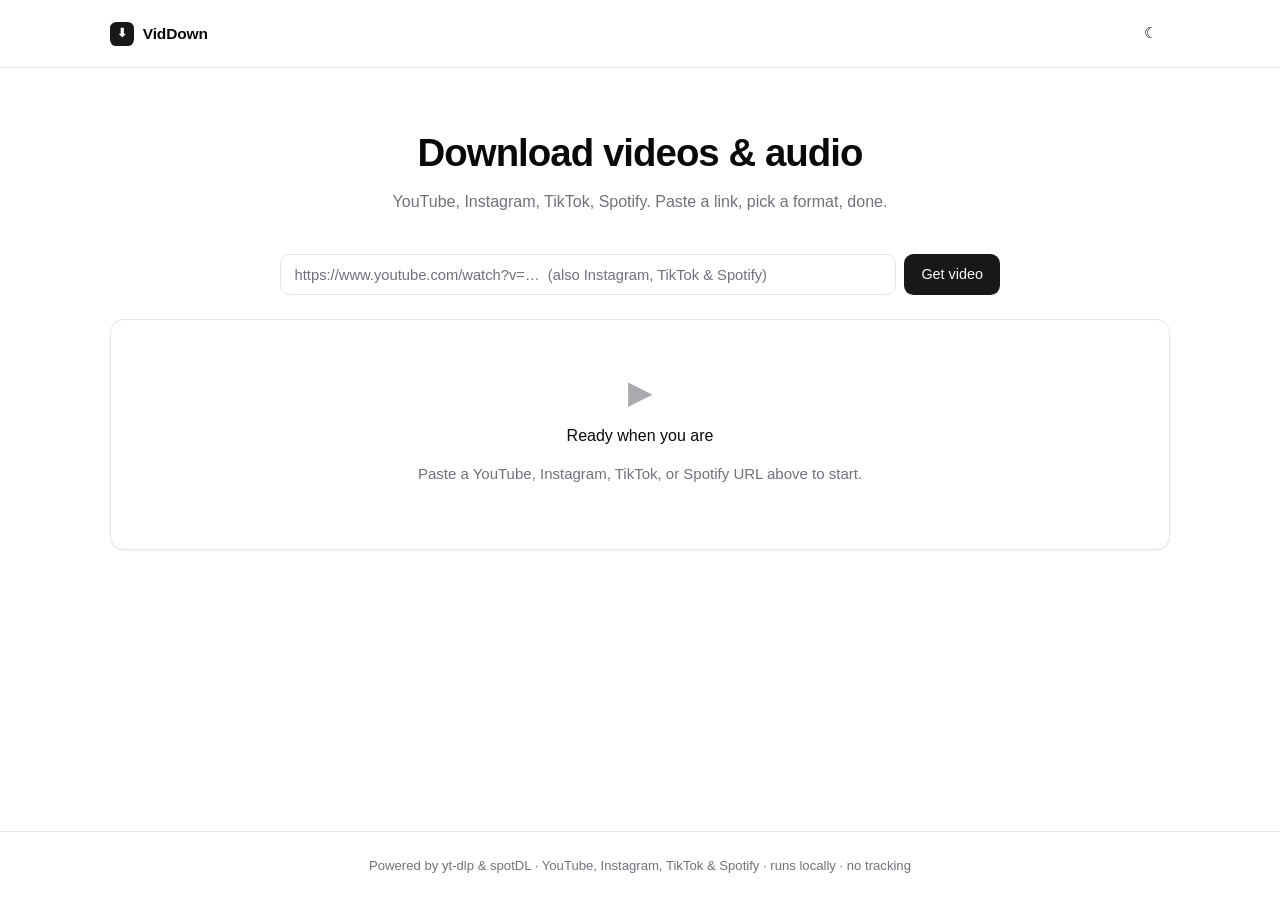
<file: templates/index.html>
<!DOCTYPE html>
<html lang="en">
<head>
  <meta charset="UTF-8" />
  <meta name="viewport" content="width=device-width, initial-scale=1.0" />
  <title>VidDown</title>
  <meta name="description" content="Minimal video/audio downloader for YouTube, Instagram, TikTok, and Spotify." />
  <meta name="color-scheme" content="light dark" />
  <link rel="stylesheet" href="/static/css/styles.css" />
  <link rel="icon" href="data:image/svg+xml,%3Csvg xmlns='http://www.w3.org/2000/svg' viewBox='0 0 24 24'%3E%3Crect width='24' height='24' rx='5' fill='%2327272a'/%3E%3Cpath fill='%23fafafa' d='M12 5v10m0 0l4-4m-4 4l-4-4' stroke='%23fafafa' stroke-width='2' fill='none' stroke-linecap='round' stroke-linejoin='round'/%3E%3C/svg%3E" />
  <script src="/static/js/htmx.min.js" defer></script>
  <script src="/static/js/app.js" defer></script>
</head>
<body>
  <div class="app">
    <header class="app-header">
      <div class="header-inner">
        <div class="brand">
          <span class="brand-mark">⬇</span>
          <span>VidDown</span>
        </div>
        <div class="header-spacer"></div>
        <button id="theme-toggle" class="btn-icon" type="button" aria-label="Toggle theme">
          <span class="theme-icon" aria-hidden="true">☾</span>
        </button>
      </div>
    </header>

    <main class="main">
      <section class="hero">
        <h1>Download videos &amp; audio</h1>
        <p>YouTube, Instagram, TikTok, Spotify. Paste a link, pick a format, done.</p>
      </section>

      <form id="url-form" class="url-bar" autocomplete="off">
        <div class="input-wrap">
          <input
            id="url-input"
            class="input"
            type="text"
            name="url"
            placeholder="https://www.youtube.com/watch?v=…  (also Instagram, TikTok & Spotify)"
            spellcheck="false"
            autocapitalize="off"
            autocorrect="off"
            required
          />
          <span id="url-type" class="url-type" aria-hidden="true"></span>
        </div>
        <button id="url-submit" class="btn btn-primary" type="submit">Get video</button>
      </form>

      <section id="results" aria-live="polite">
        <div class="card">
          <div class="card-section empty">
            <span class="ico">▶</span>
            <h3>Ready when you are</h3>
            <p>Paste a YouTube, Instagram, TikTok, or Spotify URL above to start.</p>
          </div>
        </div>
      </section>
    </main>

    <footer class="app-footer">
      Powered by yt-dlp &amp; spotDL · YouTube, Instagram, TikTok &amp; Spotify · runs locally · no tracking
    </footer>
  </div>
</body>
</html>
</file>
<file: static/css/styles.css>
/* =====================================================================
   shadcn-inspired design tokens
   ===================================================================== */

:root {
  --background: hsl(0 0% 100%);
  --foreground: hsl(240 10% 3.9%);
  --card: hsl(0 0% 100%);
  --card-foreground: hsl(240 10% 3.9%);
  --popover: hsl(0 0% 100%);
  --popover-foreground: hsl(240 10% 3.9%);
  --primary: hsl(240 5.9% 10%);
  --primary-foreground: hsl(0 0% 98%);
  --secondary: hsl(240 4.8% 95.9%);
  --secondary-foreground: hsl(240 5.9% 10%);
  --muted: hsl(240 4.8% 95.9%);
  --muted-foreground: hsl(240 3.8% 46.1%);
  --accent: hsl(240 4.8% 95.9%);
  --accent-foreground: hsl(240 5.9% 10%);
  --destructive: hsl(0 84.2% 60.2%);
  --destructive-foreground: hsl(0 0% 98%);
  --border: hsl(240 5.9% 90%);
  --input: hsl(240 5.9% 90%);
  --ring: hsl(240 5% 64.9%);
  --radius: 0.6rem;

  --shadow-sm: 0 1px 2px 0 rgb(0 0 0 / 0.05);
  --shadow: 0 1px 3px 0 rgb(0 0 0 / 0.08), 0 1px 2px -1px rgb(0 0 0 / 0.08);
  --shadow-md: 0 4px 6px -1px rgb(0 0 0 / 0.08), 0 2px 4px -2px rgb(0 0 0 / 0.06);

  --font-sans: -apple-system, BlinkMacSystemFont, "Inter", "Segoe UI", Roboto, "Helvetica Neue", Arial, sans-serif;
  --font-mono: ui-monospace, SFMono-Regular, "SF Mono", Menlo, Consolas, "Liberation Mono", monospace;
}

[data-theme="dark"] {
  --background: hsl(240 10% 3.9%);
  --foreground: hsl(0 0% 98%);
  --card: hsl(240 10% 4.5%);
  --card-foreground: hsl(0 0% 98%);
  --popover: hsl(240 10% 4.5%);
  --popover-foreground: hsl(0 0% 98%);
  --primary: hsl(0 0% 98%);
  --primary-foreground: hsl(240 5.9% 10%);
  --secondary: hsl(240 3.7% 15.9%);
  --secondary-foreground: hsl(0 0% 98%);
  --muted: hsl(240 3.7% 15.9%);
  --muted-foreground: hsl(240 5% 64.9%);
  --accent: hsl(240 3.7% 15.9%);
  --accent-foreground: hsl(0 0% 98%);
  --destructive: hsl(0 62.8% 30.6%);
  --destructive-foreground: hsl(0 0% 98%);
  --border: hsl(240 3.7% 15.9%);
  --input: hsl(240 3.7% 15.9%);
  --ring: hsl(240 4.9% 83.9%);
}

/* =====================================================================
   Reset
   ===================================================================== */

*, *::before, *::after {
  box-sizing: border-box;
  border: 0 solid var(--border);
}

html, body {
  margin: 0;
  padding: 0;
  height: 100%;
}

body {
  font-family: var(--font-sans);
  background-color: var(--background);
  color: var(--foreground);
  font-feature-settings: "rlig" 1, "calt" 1;
  -webkit-font-smoothing: antialiased;
  -moz-osx-font-smoothing: grayscale;
  line-height: 1.5;
  font-size: 15px;
  min-height: 100vh;
}

img, video, svg {
  display: block;
  max-width: 100%;
}

button {
  font: inherit;
  color: inherit;
  background: transparent;
  cursor: pointer;
}

button:disabled {
  cursor: not-allowed;
  opacity: 0.5;
}

a {
  color: inherit;
  text-decoration: none;
}

input, select, textarea {
  font: inherit;
  color: inherit;
}

::selection {
  background: var(--primary);
  color: var(--primary-foreground);
}

/* =====================================================================
   Layout
   ===================================================================== */

.app {
  min-height: 100vh;
  display: flex;
  flex-direction: column;
}

.app-header {
  position: sticky;
  top: 0;
  z-index: 50;
  background: color-mix(in srgb, var(--background) 80%, transparent);
  backdrop-filter: saturate(180%) blur(8px);
  -webkit-backdrop-filter: saturate(180%) blur(8px);
  border-bottom: 1px solid var(--border);
}

.header-inner {
  max-width: 1100px;
  margin: 0 auto;
  padding: 0.9rem 1.25rem;
  display: flex;
  align-items: center;
  gap: 1rem;
}

.brand {
  display: flex;
  align-items: center;
  gap: 0.55rem;
  font-weight: 600;
  letter-spacing: -0.01em;
  font-size: 0.97rem;
}

.brand-mark {
  width: 1.5rem;
  height: 1.5rem;
  border-radius: 0.4rem;
  background: var(--primary);
  color: var(--primary-foreground);
  display: grid;
  place-items: center;
  font-weight: 700;
  font-size: 0.78rem;
}

.header-spacer {
  flex: 1;
}

.main {
  flex: 1;
  max-width: 1100px;
  width: 100%;
  margin: 0 auto;
  padding: 2rem 1.25rem 4rem;
}

.app-footer {
  border-top: 1px solid var(--border);
  padding: 1.5rem 1.25rem;
  text-align: center;
  color: var(--muted-foreground);
  font-size: 0.82rem;
}

/* =====================================================================
   Hero
   ===================================================================== */

.hero {
  text-align: center;
  margin: 1.5rem 0 2.5rem;
}

.hero h1 {
  font-size: clamp(1.75rem, 3.4vw, 2.4rem);
  font-weight: 600;
  letter-spacing: -0.025em;
  margin: 0 0 0.5rem;
}

.hero p {
  color: var(--muted-foreground);
  margin: 0;
  font-size: 1rem;
}

/* =====================================================================
   URL bar
   ===================================================================== */

.url-bar {
  display: flex;
  gap: 0.5rem;
  max-width: 720px;
  margin: 0 auto 1.5rem;
}

.url-bar .input-wrap {
  position: relative;
  flex: 1;
}

.url-bar .input-wrap .input {
  padding-right: 5.5rem;
}

.url-bar .url-type {
  position: absolute;
  right: 0.6rem;
  top: 50%;
  transform: translateY(-50%);
  pointer-events: none;
  color: var(--muted-foreground);
  font-size: 0.78rem;
  display: flex;
  align-items: center;
  gap: 0.3rem;
}

.url-bar .url-type.visible {
  color: var(--foreground);
}

/* =====================================================================
   Components — base
   ===================================================================== */

.input {
  display: flex;
  width: 100%;
  height: 2.6rem;
  padding: 0 0.85rem;
  border-radius: var(--radius);
  border: 1px solid var(--input);
  background: var(--background);
  color: var(--foreground);
  font-size: 0.92rem;
  transition: border-color 120ms, box-shadow 120ms;
  outline: none;
}

.input::placeholder {
  color: var(--muted-foreground);
}

.input:focus {
  border-color: var(--ring);
  box-shadow: 0 0 0 3px color-mix(in srgb, var(--ring) 35%, transparent);
}

.btn {
  display: inline-flex;
  align-items: center;
  justify-content: center;
  gap: 0.45rem;
  height: 2.6rem;
  padding: 0 1rem;
  border-radius: var(--radius);
  border: 1px solid transparent;
  font-size: 0.9rem;
  font-weight: 500;
  white-space: nowrap;
  transition: background 120ms, color 120ms, border-color 120ms, transform 80ms;
  user-select: none;
}

.btn:active:not(:disabled) {
  transform: translateY(1px);
}

.btn-primary {
  background: var(--primary);
  color: var(--primary-foreground);
}

.btn-primary:hover:not(:disabled) {
  background: color-mix(in srgb, var(--primary) 88%, white);
}

[data-theme="dark"] .btn-primary:hover:not(:disabled) {
  background: color-mix(in srgb, var(--primary) 88%, black);
}

.btn-secondary {
  background: var(--secondary);
  color: var(--secondary-foreground);
  border-color: var(--border);
}

.btn-secondary:hover:not(:disabled) {
  background: var(--accent);
}

.btn-ghost {
  background: transparent;
  color: var(--foreground);
}

.btn-ghost:hover:not(:disabled) {
  background: var(--accent);
}

.btn-icon {
  width: 2.4rem;
  height: 2.4rem;
  padding: 0;
  border-radius: var(--radius);
  background: transparent;
  color: var(--foreground);
  display: grid;
  place-items: center;
}

.btn-icon:hover {
  background: var(--accent);
}

.btn:focus-visible {
  outline: 2px solid var(--ring);
  outline-offset: 2px;
}

/* =====================================================================
   Card
   ===================================================================== */

.card {
  background: var(--card);
  color: var(--card-foreground);
  border: 1px solid var(--border);
  border-radius: calc(var(--radius) + 0.25rem);
  box-shadow: var(--shadow-sm);
  overflow: hidden;
}

.card-section + .card-section {
  border-top: 1px solid var(--border);
}

.card-section {
  padding: 1.1rem 1.25rem;
}

.card-title {
  font-size: 0.78rem;
  font-weight: 600;
  letter-spacing: 0.06em;
  text-transform: uppercase;
  color: var(--muted-foreground);
  margin: 0 0 0.7rem;
}

.hint-banner {
  display: flex;
  align-items: center;
  gap: 0.6rem;
  font-size: 0.85rem;
  color: var(--muted-foreground);
  background: var(--muted);
  border-top: 1px solid var(--border);
  border-bottom: 1px solid var(--border);
}

.hint-banner span:first-child {
  font-size: 1.1rem;
  line-height: 1;
}

/* =====================================================================
   Video info block
   ===================================================================== */

.video-info {
  display: grid;
  grid-template-columns: 240px 1fr;
  gap: 1.25rem;
  padding: 1.25rem;
}

@media (max-width: 640px) {
  .video-info {
    grid-template-columns: 1fr;
  }
  .video-info .thumb {
    max-width: 320px;
  }
}

.video-info .thumb {
  width: 100%;
  aspect-ratio: 16 / 9;
  border-radius: var(--radius);
  overflow: hidden;
  background: var(--muted);
  border: 1px solid var(--border);
}

.video-info .thumb img {
  width: 100%;
  height: 100%;
  object-fit: cover;
}

.video-info .meta h2 {
  font-size: 1.2rem;
  font-weight: 600;
  margin: 0 0 0.35rem;
  letter-spacing: -0.015em;
  line-height: 1.3;
}

.video-info .meta .channel {
  color: var(--muted-foreground);
  font-size: 0.9rem;
  margin-bottom: 0.7rem;
}

.video-info .stats {
  display: flex;
  flex-wrap: wrap;
  gap: 0.4rem;
}

.badge {
  display: inline-flex;
  align-items: center;
  gap: 0.3rem;
  padding: 0.18rem 0.55rem;
  border-radius: 999px;
  border: 1px solid var(--border);
  background: var(--secondary);
  color: var(--secondary-foreground);
  font-size: 0.75rem;
  font-weight: 500;
  line-height: 1.4;
}

.badge-accent {
  background: var(--primary);
  color: var(--primary-foreground);
  border-color: transparent;
}

.badge-muted {
  background: transparent;
  color: var(--muted-foreground);
}

.badge-youtube {
  background: hsl(0 70% 45%);
  color: hsl(0 0% 100%);
  border-color: transparent;
}

.badge-instagram {
  background: linear-gradient(135deg, hsl(325 100% 55%), hsl(35 100% 55%));
  color: hsl(0 0% 100%);
  border-color: transparent;
}

.badge-tiktok {
  background: hsl(0 0% 10%);
  color: hsl(0 0% 100%);
  border-color: transparent;
}

[data-theme="dark"] .badge-tiktok {
  background: hsl(0 0% 90%);
  color: hsl(0 0% 10%);
}

.badge-spotify {
  background: hsl(141 73% 53%);
  color: hsl(0 0% 100%);
  border-color: transparent;
}

[data-theme="dark"] .badge-spotify {
  background: hsl(141 73% 53%);
  color: hsl(0 0% 100%);
}

/* =====================================================================
   Format list
   ===================================================================== */

.format-list {
  display: flex;
  flex-direction: column;
  gap: 0.45rem;
}

.format-row {
  display: grid;
  grid-template-columns: auto 1fr auto auto;
  align-items: center;
  gap: 0.9rem;
  padding: 0.75rem 0.9rem;
  border: 1px solid var(--border);
  border-radius: var(--radius);
  background: var(--background);
  transition: background 120ms, border-color 120ms;
}

.format-row:hover {
  background: var(--accent);
  border-color: color-mix(in srgb, var(--border) 70%, var(--foreground) 30%);
}

.format-row .label {
  display: flex;
  flex-direction: column;
  gap: 0.1rem;
}

.format-row .label .title {
  font-weight: 500;
  font-size: 0.92rem;
}

.format-row .label .note {
  font-size: 0.75rem;
  color: var(--muted-foreground);
}

.format-row .size {
  font-variant-numeric: tabular-nums;
  color: var(--muted-foreground);
  font-size: 0.82rem;
  text-align: right;
}

.format-row .ext {
  font-family: var(--font-mono);
  font-size: 0.72rem;
  letter-spacing: 0.05em;
  text-transform: uppercase;
  padding: 0.18rem 0.45rem;
  border-radius: 0.3rem;
  background: var(--secondary);
  color: var(--secondary-foreground);
  border: 1px solid var(--border);
}

@media (max-width: 520px) {
  .format-row {
    grid-template-columns: 1fr auto;
    grid-template-areas:
      "ext label"
      "ext size"
      "ext action";
    row-gap: 0.35rem;
  }
  .format-row .ext { grid-area: ext; align-self: center; }
  .format-row .label { grid-area: label; }
  .format-row .size { grid-area: size; text-align: left; }
  .format-row .action { grid-area: action; }
}

/* =====================================================================
   Playlist
   ===================================================================== */

.playlist-header {
  display: flex;
  align-items: center;
  justify-content: space-between;
  flex-wrap: wrap;
  gap: 0.75rem;
  margin-bottom: 0.8rem;
}

.playlist-header h2 {
  font-size: 1.1rem;
  font-weight: 600;
  margin: 0;
  letter-spacing: -0.015em;
}

.share-playlist-btn {
  display: inline-flex;
  align-items: center;
  gap: 0.4rem;
  height: 2.2rem;
  padding: 0 0.85rem;
  font-size: 0.85rem;
}

.share-playlist-btn svg {
  width: 0.9rem;
  height: 0.9rem;
}

.playlist-grid {
  display: grid;
  grid-template-columns: repeat(auto-fill, minmax(260px, 1fr));
  gap: 0.75rem;
}

.playlist-item {
  display: flex;
  flex-direction: column;
  background: var(--background);
  border: 1px solid var(--border);
  border-radius: var(--radius);
  overflow: hidden;
  transition: background 120ms, border-color 120ms;
}

.playlist-item:hover {
  background: var(--accent);
  border-color: color-mix(in srgb, var(--border) 70%, var(--foreground) 30%);
}

.playlist-item .thumb {
  position: relative;
  aspect-ratio: 16 / 9;
  background: var(--muted);
}

.playlist-item .thumb img {
  width: 100%;
  height: 100%;
  object-fit: cover;
}

.playlist-item .info {
  padding: 0.7rem 0.85rem;
}

.playlist-item .info h3 {
  font-size: 0.9rem;
  font-weight: 500;
  margin: 0 0 0.25rem;
  line-height: 1.3;
  display: -webkit-box;
  -webkit-line-clamp: 2;
  -webkit-box-orient: vertical;
  overflow: hidden;
}

.playlist-item .info .meta {
  font-size: 0.78rem;
  color: var(--muted-foreground);
  display: flex;
  align-items: center;
  gap: 0.4rem;
}

.playlist-item .actions {
  padding: 0 0.85rem 0.85rem;
  display: flex;
  gap: 0.4rem;
}

.playlist-item .actions .btn {
  flex: 1;
  height: 2.2rem;
  font-size: 0.82rem;
  padding: 0 0.6rem;
}

/* =====================================================================
   Progress
   ===================================================================== */

.progress-block {
  margin-top: 1rem;
  padding: 1rem 1.25rem;
  border: 1px solid var(--border);
  border-radius: var(--radius);
  background: var(--background);
  box-shadow: var(--shadow-sm);
}

.progress-block .row {
  display: flex;
  justify-content: space-between;
  align-items: center;
  margin-bottom: 0.6rem;
  font-size: 0.85rem;
}

.progress-block .row .title {
  font-weight: 500;
}

.progress-block .row .stats {
  color: var(--muted-foreground);
  font-variant-numeric: tabular-nums;
}

.progress-track {
  width: 100%;
  height: 0.4rem;
  background: var(--secondary);
  border-radius: 999px;
  overflow: hidden;
}

.progress-bar {
  height: 100%;
  background: var(--primary);
  width: 0%;
  transition: width 200ms ease;
}

.progress-bar.indeterminate {
  width: 30%;
  animation: indeterminate 1.4s ease-in-out infinite;
}

@keyframes indeterminate {
  0% { transform: translateX(-100%); }
  100% { transform: translateX(400%); }
}

/* =====================================================================
   Toast
   ===================================================================== */

.toast-stack {
  position: fixed;
  bottom: 1.5rem;
  right: 1.5rem;
  display: flex;
  flex-direction: column;
  gap: 0.5rem;
  z-index: 100;
  max-width: 360px;
}

.toast {
  background: var(--popover);
  color: var(--popover-foreground);
  border: 1px solid var(--border);
  border-radius: var(--radius);
  box-shadow: var(--shadow-md);
  padding: 0.85rem 1rem;
  font-size: 0.88rem;
  display: flex;
  align-items: flex-start;
  gap: 0.55rem;
  animation: toast-in 180ms ease-out;
}

.toast.error {
  border-color: var(--destructive);
  color: var(--destructive-foreground);
  background: var(--destructive);
}

.toast .dot {
  width: 0.5rem;
  height: 0.5rem;
  border-radius: 999px;
  background: currentColor;
  margin-top: 0.4rem;
  flex-shrink: 0;
}

@keyframes toast-in {
  from { transform: translateY(8px); opacity: 0; }
  to   { transform: translateY(0);    opacity: 1; }
}

/* =====================================================================
   Empty / loading states
   ===================================================================== */

.skeleton {
  background: linear-gradient(
    90deg,
    var(--muted) 0%,
    var(--accent) 50%,
    var(--muted) 100%
  );
  background-size: 200% 100%;
  animation: shimmer 1.4s ease-in-out infinite;
  border-radius: var(--radius);
}

@keyframes shimmer {
  0% { background-position: 200% 0; }
  100% { background-position: -200% 0; }
}

.skeleton.thumb {
  width: 100%;
  aspect-ratio: 16 / 9;
  border-radius: var(--radius);
}

.skeleton.line {
  height: 0.85rem;
  margin: 0.4rem 0;
  border-radius: 0.3rem;
}

.skeleton.line.short { width: 35%; }
.skeleton.line.medium { width: 60%; }
.skeleton.line.long { width: 90%; }

.empty {
  text-align: center;
  padding: 3rem 1.5rem;
  color: var(--muted-foreground);
}

.empty .ico {
  font-size: 2rem;
  margin-bottom: 0.5rem;
  display: block;
  opacity: 0.6;
}

.empty h3 {
  margin: 0 0 0.3rem;
  color: var(--foreground);
  font-weight: 500;
  font-size: 1rem;
}

/* =====================================================================
   Utility
   ===================================================================== */

.hidden { display: none !important; }
.sr-only {
  position: absolute;
  width: 1px; height: 1px;
  padding: 0; margin: -1px;
  overflow: hidden;
  clip: rect(0, 0, 0, 0);
  white-space: nowrap;
  border: 0;
}

.divider {
  height: 1px;
  background: var(--border);
  margin: 0.8rem 0;
}

/* =====================================================================
   Share / copy buttons
   ===================================================================== */

.btn-icon-square {
  width: 2.4rem;
  height: 2.4rem;
  padding: 0;
  border-radius: var(--radius);
  border: 1px solid var(--border);
  background: var(--background);
  color: var(--foreground);
  display: grid;
  place-items: center;
  transition: background 120ms, border-color 120ms;
}

.btn-icon-square:hover {
  background: var(--accent);
  border-color: color-mix(in srgb, var(--border) 70%, var(--foreground) 30%);
}

.btn-icon-square:focus-visible {
  outline: 2px solid var(--ring);
  outline-offset: 2px;
}

.format-row .row-actions {
  display: flex;
  align-items: center;
  gap: 0.4rem;
}

.format-row .row-actions .btn {
  height: 2.2rem;
  padding: 0 0.8rem;
  font-size: 0.82rem;
}

/* =====================================================================
   Modal
   ===================================================================== */

.modal-backdrop {
  position: fixed;
  inset: 0;
  background: color-mix(in srgb, var(--background) 60%, transparent);
  backdrop-filter: blur(4px);
  -webkit-backdrop-filter: blur(4px);
  z-index: 200;
  display: grid;
  place-items: center;
  padding: 1.25rem;
  animation: backdrop-in 160ms ease-out;
}

@keyframes backdrop-in {
  from { opacity: 0; }
  to   { opacity: 1; }
}

.modal {
  background: var(--popover);
  color: var(--popover-foreground);
  border: 1px solid var(--border);
  border-radius: calc(var(--radius) + 0.25rem);
  box-shadow: var(--shadow-md);
  max-width: 520px;
  width: 100%;
  animation: modal-in 180ms cubic-bezier(0.16, 1, 0.3, 1);
}

@keyframes modal-in {
  from { transform: translateY(8px) scale(0.98); opacity: 0; }
  to   { transform: translateY(0)    scale(1);    opacity: 1; }
}

.modal-header {
  display: flex;
  align-items: center;
  justify-content: space-between;
  padding: 1rem 1.25rem;
  border-bottom: 1px solid var(--border);
}

.modal-header h2 {
  margin: 0;
  font-size: 1rem;
  font-weight: 600;
  letter-spacing: -0.01em;
}

.modal-body {
  padding: 1.1rem 1.25rem;
  display: flex;
  flex-direction: column;
  gap: 0.85rem;
}

.modal-body p {
  margin: 0;
  color: var(--muted-foreground);
  font-size: 0.88rem;
}

.modal-body .field {
  display: flex;
  gap: 0.4rem;
}

.modal-body .field input {
  flex: 1;
  font-family: var(--font-mono);
  font-size: 0.82rem;
  height: 2.4rem;
}

.modal-footer {
  padding: 0.85rem 1.25rem;
  border-top: 1px solid var(--border);
  display: flex;
  justify-content: flex-end;
  gap: 0.5rem;
  background: color-mix(in srgb, var(--muted) 50%, transparent);
  border-radius: 0 0 calc(var(--radius) + 0.25rem) calc(var(--radius) + 0.25rem);
}

.modal-footer .note {
  flex: 1;
  font-size: 0.78rem;
  color: var(--muted-foreground);
  align-self: center;
}

.share-format-list {
  display: flex;
  flex-direction: column;
  gap: 0.4rem;
  max-height: 360px;
  overflow-y: auto;
  border: 1px solid var(--border);
  border-radius: var(--radius);
  padding: 0.3rem;
}

.share-format-row {
  display: flex;
  align-items: center;
  justify-content: space-between;
  gap: 0.5rem;
  padding: 0.55rem 0.7rem;
  border-radius: calc(var(--radius) - 0.15rem);
  background: var(--background);
  transition: background 120ms;
}

.share-format-row:hover {
  background: var(--accent);
}

.share-format-row .info {
  display: flex;
  flex-direction: column;
  gap: 0.05rem;
  min-width: 0;
}

.share-format-row .info .title {
  font-weight: 500;
  font-size: 0.88rem;
  display: flex;
  align-items: center;
  gap: 0.4rem;
}

.share-format-row .info .url {
  font-family: var(--font-mono);
  font-size: 0.72rem;
  color: var(--muted-foreground);
  overflow: hidden;
  text-overflow: ellipsis;
  white-space: nowrap;
  max-width: 320px;
}

.share-format-row .btn {
  height: 2rem;
  padding: 0 0.7rem;
  font-size: 0.8rem;
  flex-shrink: 0;
}

/* =====================================================================
   Playlist — header formats + remove button
   ===================================================================== */

.playlist-formats {
  display: flex;
  flex-direction: column;
  gap: 0.6rem;
  margin-top: 0.4rem;
}

.playlist-formats .label {
  font-size: 0.78rem;
  font-weight: 600;
  letter-spacing: 0.06em;
  text-transform: uppercase;
  color: var(--muted-foreground);
}

.chip-row {
  display: flex;
  flex-wrap: wrap;
  gap: 0.4rem;
}

.chip {
  display: inline-flex;
  align-items: center;
  gap: 0.35rem;
  height: 2rem;
  padding: 0 0.75rem;
  border-radius: 999px;
  border: 1px solid var(--border);
  background: var(--background);
  color: var(--foreground);
  font-size: 0.82rem;
  font-weight: 500;
  cursor: pointer;
  transition: background 120ms, border-color 120ms, color 120ms;
}

.chip:hover {
  background: var(--accent);
  border-color: color-mix(in srgb, var(--border) 70%, var(--foreground) 30%);
}

.chip:active {
  transform: translateY(1px);
}

.chip.audio {
  border-color: color-mix(in srgb, var(--primary) 30%, var(--border));
}

.chip:focus-visible {
  outline: 2px solid var(--ring);
  outline-offset: 2px;
}

.chip .size {
  font-variant-numeric: tabular-nums;
  color: var(--muted-foreground);
  font-size: 0.72rem;
}

.playlist-controls {
  display: flex;
  align-items: center;
  justify-content: space-between;
  flex-wrap: wrap;
  gap: 0.5rem;
  margin-top: 0.5rem;
  font-size: 0.82rem;
  color: var(--muted-foreground);
}

.playlist-controls .right {
  display: flex;
  align-items: center;
  gap: 0.4rem;
}

.btn-link {
  background: transparent;
  border: 0;
  color: var(--foreground);
  font-size: 0.82rem;
  font-weight: 500;
  padding: 0.2rem 0.4rem;
  border-radius: 0.3rem;
  cursor: pointer;
}

.btn-link:hover {
  background: var(--accent);
}

.playlist-item {
  position: relative;
}

.playlist-item .toggle-btn {
  position: absolute;
  top: 0.5rem;
  right: 0.5rem;
  width: 1.7rem;
  height: 1.7rem;
  border-radius: 999px;
  background: color-mix(in srgb, var(--background) 85%, transparent);
  backdrop-filter: blur(4px);
  -webkit-backdrop-filter: blur(4px);
  border: 1px solid var(--border);
  color: var(--foreground);
  display: grid;
  place-items: center;
  line-height: 1;
  cursor: pointer;
  transition: background 120ms, color 120ms, border-color 120ms, transform 80ms;
  z-index: 2;
}

.playlist-item .toggle-btn:hover {
  background: var(--destructive);
  color: var(--destructive-foreground);
  border-color: var(--destructive);
}

.playlist-item .toggle-btn:focus-visible {
  outline: 2px solid var(--ring);
  outline-offset: 2px;
}

.playlist-item .toggle-btn svg {
  width: 0.85rem;
  height: 0.85rem;
}

.playlist-item.deselected .toggle-btn {
  background: color-mix(in srgb, var(--primary) 12%, var(--background));
  color: var(--muted-foreground);
  border-color: var(--border);
}

.playlist-item.deselected .toggle-btn:hover {
  background: var(--primary);
  color: var(--primary-foreground);
  border-color: var(--primary);
}

.playlist-item.deselected {
  opacity: 0.55;
  transition: opacity 180ms;
}

.playlist-item.deselected h3 {
  text-decoration: line-through;
  text-decoration-color: var(--muted-foreground);
  text-decoration-thickness: 1px;
}

.playlist-item.removed {
  opacity: 0;
  transform: scale(0.95);
  pointer-events: none;
  transition: opacity 200ms, transform 200ms;
}

/* =====================================================================
   Toggle switch (batch mode)
   ===================================================================== */

.switch {
  display: inline-flex;
  align-items: center;
  gap: 0.5rem;
  cursor: pointer;
  font-size: 0.82rem;
  color: var(--foreground);
  user-select: none;
  line-height: 1;
}

.switch input {
  position: absolute;
  width: 0;
  height: 0;
  opacity: 0;
  pointer-events: none;
}

.switch .track {
  width: 2.1rem;
  height: 1.25rem;
  border-radius: 999px;
  background: var(--muted);
  border: 1px solid var(--border);
  position: relative;
  transition: background 150ms, border-color 150ms;
  flex-shrink: 0;
}

.switch .track::after {
  content: "";
  width: 0.95rem;
  height: 0.95rem;
  border-radius: 999px;
  background: var(--background);
  border: 1px solid var(--border);
  position: absolute;
  top: 0.1rem;
  left: 0.1rem;
  transition: transform 180ms cubic-bezier(0.16, 1, 0.3, 1);
}

.switch input:checked + .track {
  background: var(--primary);
  border-color: var(--primary);
}

.switch input:checked + .track::after {
  transform: translateX(0.85rem);
  border-color: transparent;
}

.switch input:focus-visible + .track {
  outline: 2px solid var(--ring);
  outline-offset: 2px;
}

/* =====================================================================
   Batch progress items
   ===================================================================== */

.batch-progress .batch-items {
  margin-top: 0.7rem;
  display: flex;
  flex-direction: column;
  gap: 0.35rem;
}

.batch-item {
  padding: 0.4rem 0.55rem;
  border: 1px solid var(--border);
  border-radius: var(--radius);
  background: var(--muted);
}

.batch-item .row {
  display: flex;
  justify-content: space-between;
  align-items: center;
  margin-bottom: 0.25rem;
  font-size: 0.78rem;
}

.batch-item .row .title {
  font-weight: 500;
  max-width: 70%;
  overflow: hidden;
  text-overflow: ellipsis;
  white-space: nowrap;
}

.batch-item .row .stats {
  color: var(--muted-foreground);
  font-variant-numeric: tabular-nums;
  font-size: 0.72rem;
}

.batch-item .progress-track {
  height: 0.25rem;
  border-radius: 999px;
  background: var(--background);
  overflow: hidden;
}

.batch-item .progress-bar {
  height: 100%;
  background: var(--primary);
  width: 0%;
  transition: width 200ms ease;
}

.batch-item .progress-bar.indeterminate {
  width: 30%;
  animation: indeterminate 1.4s ease-in-out infinite;
}
</file>
